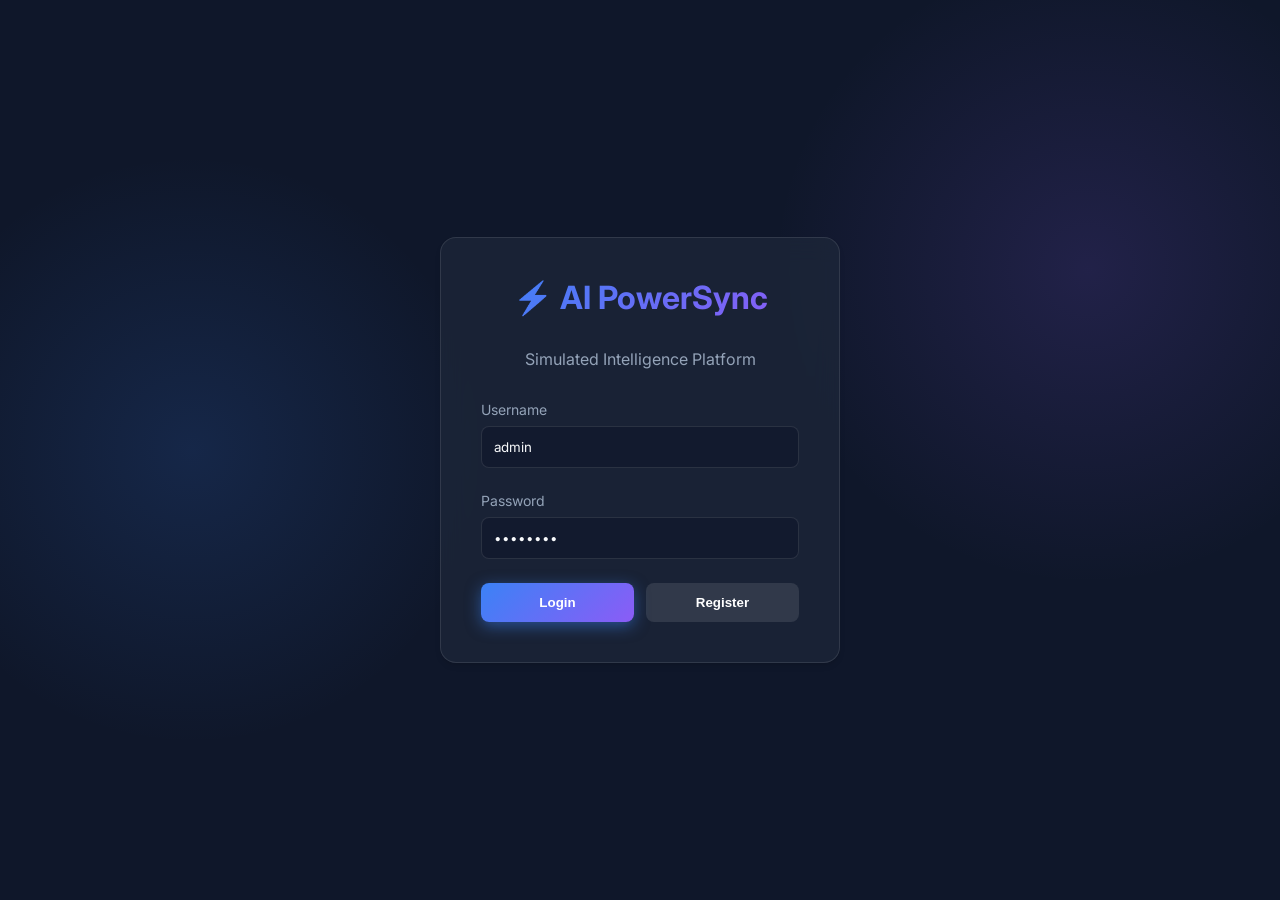
<file: index.html>
<!DOCTYPE html>
<html lang="en">

<head>
  <meta charset="UTF-8">
  <meta name="viewport" content="width=device-width, initial-scale=1.0">
  <title>AI Power Optimization - Login</title>
  <link rel="stylesheet" href="css/style.css">
  <style>
    .login-container {
      min-height: 100vh;
      display: flex;
      align-items: center;
      justify-content: center;
      padding: 20px;
    }

    .login-card {
      width: 100%;
      max-width: 400px;
      padding: 40px;
      text-align: center;
    }

    .login-logo {
      font-size: 2rem;
      font-weight: 700;
      margin-bottom: 2rem;
      background: linear-gradient(135deg, var(--primary), var(--accent));
      -webkit-background-clip: text;
      -webkit-text-fill-color: transparent;
    }

    .form-group {
      margin-bottom: 1.5rem;
      text-align: left;
    }

    .form-group label {
      display: block;
      margin-bottom: 0.5rem;
      color: var(--text-muted);
      font-size: 0.875rem;
    }

    .login-btn {
      width: 100%;
      margin-top: 1rem;
    }
  </style>
</head>

<body>
  <div class="login-container">
    <div class="glass-panel login-card fade-in">
      <div class="login-logo">
        ⚡ AI PowerSync
      </div>
      <p style="color: var(--text-muted); margin-bottom: 2rem;">Simulated Intelligence Platform</p>

      <form id="loginForm">
        <div class="form-group">
          <label for="username">Username</label>
          <input type="text" id="username" placeholder="admin" required value="admin">
        </div>
        <div class="form-group">
          <label for="password">Password</label>
          <input type="password" id="password" placeholder="••••••••" required value="password">
        </div>
        <div style="display: flex; gap: 12px; margin-top: 1rem;">
          <button type="submit" class="btn-primary" style="flex: 1;">Login</button>
          <button type="button" class="btn-primary" onclick="registerUser()" style="flex: 1; background: rgba(255,255,255,0.1); box-shadow: none;">Register</button>
        </div>
      </form>
    </div>
  </div>

  <script>
    document.getElementById('loginForm').addEventListener('submit', async (e) => {
      e.preventDefault();
      const username = document.getElementById('username').value;
      const password = document.getElementById('password').value;

      try {
        const response = await fetch('/api/login', {
          method: 'POST',
          headers: { 'Content-Type': 'application/json' },
          body: JSON.stringify({ username, password })
        });
        const data = await response.json();
        
        if (data.status === 'success') {
          window.location.href = 'dashboard.html';
        } else {
          alert('Login Failed: ' + data.message);
        }
      } catch (err) {
        alert('Cannot connect to Python Server! Ensure app.py is running.');
      }
    });

    async function registerUser() {
      const username = document.getElementById('username').value;
      const password = document.getElementById('password').value;
      
      try {
        const response = await fetch('/api/register', {
          method: 'POST',
          headers: { 'Content-Type': 'application/json' },
          body: JSON.stringify({ username, password })
        });
        const data = await response.json();
        alert('Server Response: ' + data.message + '\n\nYou can now click Login!');
      } catch (err) {
        alert('Cannot connect to Python Server! Ensure app.py is running.');
      }
    }
  </script>
</body>

</html>
</file>
<file: css/style.css>
@import url('https://fonts.googleapis.com/css2?family=Inter:wght@300;400;500;600;700&display=swap');

:root {
  --bg-dark: #0f172a;
  --bg-card: rgba(30, 41, 59, 0.7);
  --primary: #3b82f6;
  --primary-glow: rgba(59, 130, 246, 0.5);
  --accent: #8b5cf6;
  --success: #10b981;
  --warning: #f59e0b;
  --danger: #ef4444;
  --text-main: #f8fafc;
  --text-muted: #94a3b8;
  --border: rgba(255, 255, 255, 0.1);
  --glass-blur: blur(12px);
}

* {
  margin: 0;
  padding: 0;
  box-sizing: border-box;
}

body {
  font-family: 'Inter', sans-serif;
  background-color: var(--bg-dark);
  color: var(--text-main);
  min-height: 100vh;
  overflow-x: hidden;
  background-image:
    radial-gradient(circle at 15% 50%, rgba(59, 130, 246, 0.15), transparent 25%),
    radial-gradient(circle at 85% 30%, rgba(139, 92, 246, 0.15), transparent 25%);
}

.glass-panel {
  background: var(--bg-card);
  backdrop-filter: var(--glass-blur);
  -webkit-backdrop-filter: var(--glass-blur);
  border: 1px solid var(--border);
  border-radius: 16px;
  box-shadow: 0 4px 6px -1px rgba(0, 0, 0, 0.1), 0 2px 4px -1px rgba(0, 0, 0, 0.06);
}

.btn-primary {
  background: linear-gradient(135deg, var(--primary), var(--accent));
  color: white;
  border: none;
  padding: 12px 24px;
  border-radius: 8px;
  font-weight: 600;
  cursor: pointer;
  transition: all 0.3s ease;
  box-shadow: 0 4px 15px var(--primary-glow);
}

.btn-primary:hover {
  transform: translateY(-2px);
  box-shadow: 0 6px 20px var(--primary-glow);
}

input,
select {
  width: 100%;
  padding: 12px;
  background: rgba(15, 23, 42, 0.6);
  border: 1px solid var(--border);
  border-radius: 8px;
  color: var(--text-main);
  font-family: 'Inter', sans-serif;
  transition: border-color 0.3s ease;
}

input:focus,
select:focus {
  outline: none;
  border-color: var(--primary);
  box-shadow: 0 0 0 2px var(--primary-glow);
}

/* Layout */
.app-container {
  display: flex;
  min-height: 100vh;
}

.sidebar {
  width: 260px;
  padding: 24px;
  display: flex;
  flex-direction: column;
  gap: 2rem;
  border-right: 1px solid var(--border);
}

.sidebar h2 {
  font-size: 1.5rem;
  background: linear-gradient(to right, var(--primary), var(--accent));
  -webkit-background-clip: text;
  -webkit-text-fill-color: transparent;
}

.nav-links {
  display: flex;
  flex-direction: column;
  gap: 0.5rem;
}

.nav-link {
  color: var(--text-muted);
  text-decoration: none;
  padding: 12px 16px;
  border-radius: 8px;
  transition: all 0.2s ease;
  display: flex;
  align-items: center;
  gap: 12px;
}

.nav-link:hover,
.nav-link.active {
  background: rgba(255, 255, 255, 0.05);
  color: var(--text-main);
}

.nav-link.active {
  border-left: 3px solid var(--primary);
}

.main-content {
  flex: 1;
  padding: 32px;
  overflow-y: auto;
}

.header {
  display: flex;
  justify-content: space-between;
  align-items: center;
  margin-bottom: 32px;
}

.live-badge {
  display: flex;
  align-items: center;
  gap: 8px;
  padding: 6px 12px;
  background: rgba(16, 185, 129, 0.1);
  color: var(--success);
  border-radius: 20px;
  font-size: 0.875rem;
  font-weight: 500;
  border: 1px solid rgba(16, 185, 129, 0.2);
}

.live-dot {
  width: 8px;
  height: 8px;
  background-color: var(--success);
  border-radius: 50%;
  animation: pulse 2s infinite;
}

@keyframes pulse {
  0% {
    transform: scale(0.95);
    box-shadow: 0 0 0 0 rgba(16, 185, 129, 0.7);
  }

  70% {
    transform: scale(1);
    box-shadow: 0 0 0 6px rgba(16, 185, 129, 0);
  }

  100% {
    transform: scale(0.95);
    box-shadow: 0 0 0 0 rgba(16, 185, 129, 0);
  }
}

/* Animations */
.fade-in {
  animation: fadeIn 0.5s ease forwards;
}

@keyframes fadeIn {
  from {
    opacity: 0;
    transform: translateY(10px);
  }

  to {
    opacity: 1;
    transform: translateY(0);
  }
}
</file>
